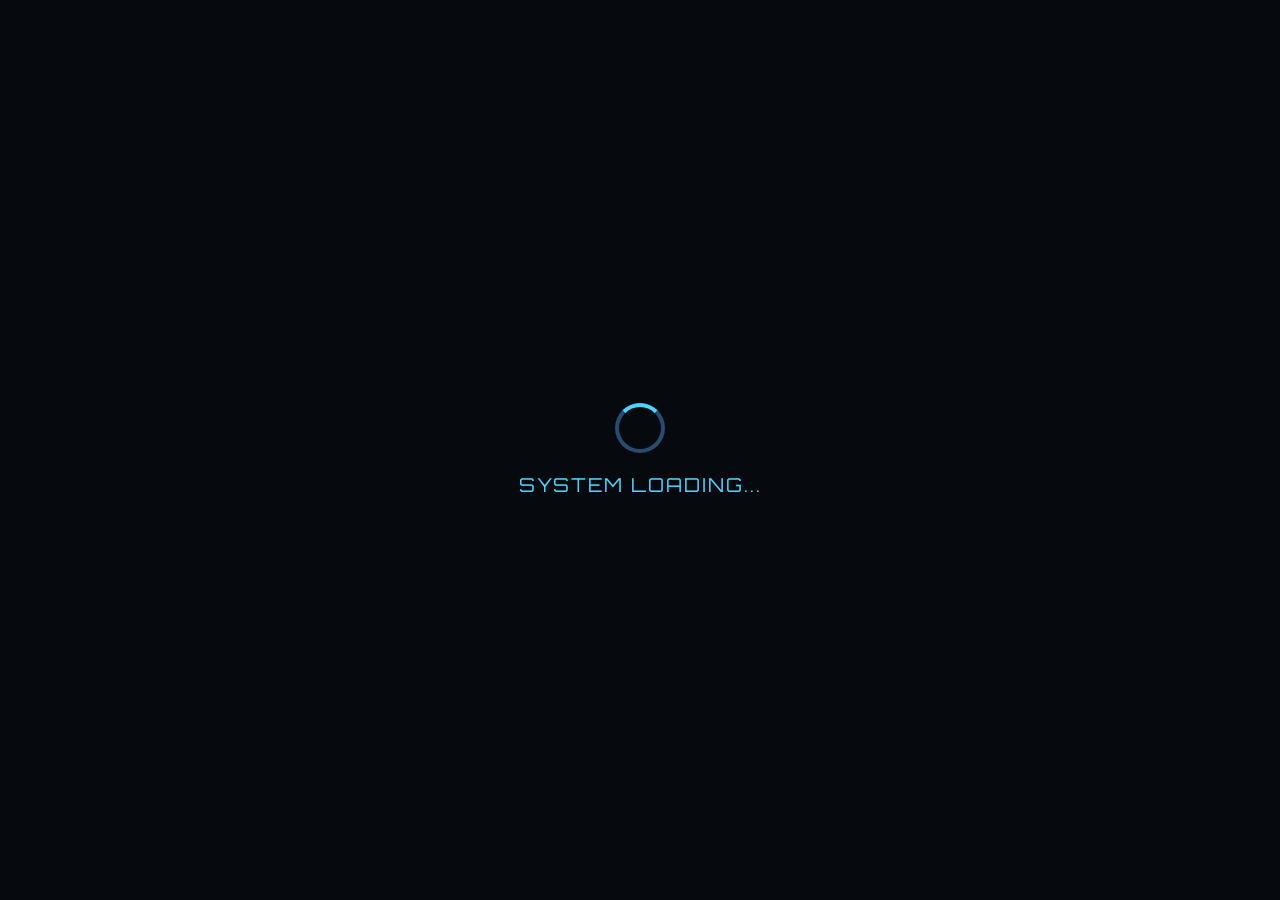
<file: index.html>
<!DOCTYPE html>
<html lang="id">
<head>
    <meta charset="UTF-8">
    <meta name="viewport" content="width=device-width, initial-scale=1.0, maximum-scale=1.0, user-scalable=no, viewport-fit=cover">
    <title>JHON338xDEVICES</title>
    <link href="https://cdnjs.cloudflare.com/ajax/libs/font-awesome/6.0.0/css/all.min.css" rel="stylesheet">
    <link href="https://fonts.googleapis.com/css2?family=Orbitron:wght@500;700;900&family=Rajdhani:wght@500;600;700&display=swap" rel="stylesheet">
    <link rel="stylesheet" href="css/style.css">
</head>
<body>

    <!-- LOADING SCREEN -->
    <div id="loading-screen">
        <div class="loader"></div>
        <div class="loading-text">SYSTEM LOADING...</div>
    </div>

    <!-- USERNAME MODAL -->
    <div id="username-modal">
        <div class="modal-content">
            <h3>ENTER USERNAME</h3>
            <input type="text" id="username-input" placeholder="Masukkan Nama Lu..." autocomplete="off" inputmode="text" enterkeyhint="done">
            <button id="save-username-btn">LANJUT</button>
        </div>
    </div>

    <!-- MAIN APP -->
    <div class="app-container" id="main-app">
        
        <!-- HEADER -->
        <header>
            <div class="header-title">JHON338x<span class="accent">DEVICES</span></div>
        </header>

        <main>
            <!-- USER CARD -->
            <div class="user-card">
                <div class="user-card-icon">
                    <i class="fas fa-fingerprint"></i>
                </div>
                <div class="user-card-info">
                    <h4>Welcome to JHON338xDEVICES</h4>
                    <p>Device Monitor System</p>
                    <h2 id="display-username">Guest</h2>
                </div>
                <div class="role-badge" id="edit-badge">Edit</div>
            </div>

            <!-- ANNOUNCEMENT MARQUEE -->
            <div class="announcement-box">
                <i class="fas fa-satellite-dish"></i>
                <marquee scrollamount="4" id="announcement-text">STATUS: ONLINE | Realtime Device Monitoring Aktif. Semua informasi ditampilkan secara langsung. | SYSTEM: JHON338xDEVICES</marquee>
            </div>

            <!-- VIDEO SECTION -->
            <div class="video-container">
                <div class="video-wrapper">
                    <video id="bg-video" autoplay loop muted playsinline>
                        <source src="assets/sample_video.mp4" type="video/mp4">
                    </video>
                </div>
                <!-- VIDEO CONTROLS -->
                <div class="video-controls">
                    <div class="control-item">
                        <span class="control-label"><i class="fas fa-droplet"></i> Blur</span>
                        <input type="range" id="blur-slider" min="0" max="10" value="5" step="0.5" class="slider">
                        <span id="blur-value" class="control-value">5</span>
                    </div>
                    <div class="control-item mute-control">
                        <span class="control-label"><i class="fas fa-wave-square"></i> Suara</span>
                        <button id="mute-toggle" class="mute-btn">MUTE</button>
                    </div>
                </div>
            </div>

            <!-- INFO DEVICE GRID -->
            <div class="section-title-wrapper">
                <div class="section-title">SYSTEM INFO</div>
            </div>

            <div class="info-grid">
                <div class="info-item">
                    <div class="info-icon"><i class="fas fa-battery-full"></i></div>
                    <div class="info-details">
                        <span class="info-label">Baterai</span>
                        <span class="info-value" id="battery-level">--%</span>
                        <span class="info-sub" id="battery-status"></span>
                    </div>
                </div>
                <div class="info-item">
                    <div class="info-icon"><i class="fas fa-clock"></i></div>
                    <div class="info-details">
                        <span class="info-label">Jam</span>
                        <span class="info-value" id="current-time">--:--:--</span>
                    </div>
                </div>
                <div class="info-item">
                    <div class="info-icon"><i class="fas fa-calendar-alt"></i></div>
                    <div class="info-details">
                        <span class="info-label">Tanggal</span>
                        <span class="info-value" id="current-date">---</span>
                    </div>
                </div>
                <div class="info-item">
                    <div class="info-icon"><i class="fas fa-signal"></i></div>
                    <div class="info-details">
                        <span class="info-label">Sinyal</span>
                        <span class="info-value" id="network-type">--</span>
                    </div>
                </div>
                <div class="info-item">
                    <div class="info-icon"><i class="fas fa-globe"></i></div>
                    <div class="info-details">
                        <span class="info-label">IP Address</span>
                        <span class="info-value" id="ip-address">Mendeteksi...</span>
                    </div>
                </div>
                <div class="info-item">
                    <div class="info-icon"><i class="fas fa-mobile-alt"></i></div>
                    <div class="info-details">
                        <span class="info-label">Tipe HP</span>
                        <span class="info-value" id="device-model">Mendeteksi...</span>
                    </div>
                </div>
                <div class="info-item">
                    <div class="info-icon"><i class="fas fa-tag"></i></div>
                    <div class="info-details">
                        <span class="info-label">Merek</span>
                        <span class="info-value" id="device-brand">Mendeteksi...</span>
                    </div>
                </div>
                <div class="info-item">
                    <div class="info-icon"><i class="fas fa-microchip"></i></div>
                    <div class="info-details">
                        <span class="info-label">OS / Versi</span>
                        <span class="info-value" id="os-version">Mendeteksi...</span>
                    </div>
                </div>
            </div>

            <!-- MENU TOOLS -->
            <div class="section-title-wrapper">
                <div class="section-title">TOOLS</div>
            </div>

            <div class="menu-grid">
                <div class="menu-item menu-item-full" onclick="window.location.href='tools.html'">
                    <div class="menu-icon-large">
                        <i class="fas fa-camera-retro"></i>
                    </div>
                    <div class="menu-details-full">
                        <span class="item-name">Device Tools</span>
                        <span class="item-sub">Kamera & File Manager</span>
                    </div>
                    <div class="menu-arrow">
                        <i class="fas fa-chevron-right"></i>
                    </div>
                </div>

                <div class="menu-item menu-item-full" onclick="window.location.href='alat.html'">
                    <div class="menu-icon-large">
                        <i class="fas fa-wand-magic-sparkles"></i>
                    </div>
                    <div class="menu-details-full">
                        <span class="item-name">Alat Generator</span>
                        <span class="item-sub">IQC, Dana, BRAT, FF & ML</span>
                    </div>
                    <div class="menu-arrow">
                        <i class="fas fa-chevron-right"></i>
                    </div>
                </div>

                <div class="menu-item menu-item-full" onclick="window.location.href='kalkulator.html'">
                    <div class="menu-icon-large">
                        <i class="fas fa-calculator"></i>
                    </div>
                    <div class="menu-details-full">
                        <span class="item-name">Kalkulator</span>
                        <span class="item-sub">Hitung dengan format Rupiah</span>
                    </div>
                    <div class="menu-arrow">
                        <i class="fas fa-chevron-right"></i>
                    </div>
                </div>

                <div class="menu-item menu-item-full" onclick="window.location.href='financial.html'">
                    <div class="menu-icon-large">
                        <i class="fas fa-wallet"></i>
                    </div>
                    <div class="menu-details-full">
                        <span class="item-name">Financial</span>
                        <span class="item-sub">Catat pemasukan, pengeluaran & nota</span>
                    </div>
                    <div class="menu-arrow">
                        <i class="fas fa-chevron-right"></i>
                    </div>
                </div>

                <div class="menu-item menu-item-full" onclick="window.location.href='pinterest.html'">
                    <div class="menu-icon-large">
                        <i class="fab fa-pinterest"></i>
                    </div>
                    <div class="menu-details-full">
                        <span class="item-name">Pinterest Search</span>
                        <span class="item-sub">Cari & download gambar HD</span>
                    </div>
                    <div class="menu-arrow">
                        <i class="fas fa-chevron-right"></i>
                    </div>
                </div>
            </div>

            <!-- FOOTER -->
            <footer>
                <p>Protected by <span>JHON338xDEVICES</span> System</p>
                <p class="dev-credit">DEV BY JHON338</p>
                <p>© 2026 All Rights Reserved</p>
            </footer>

        </main>
    </div>

    <script src="js/app.js"></script>
</body>
</html>
</file>
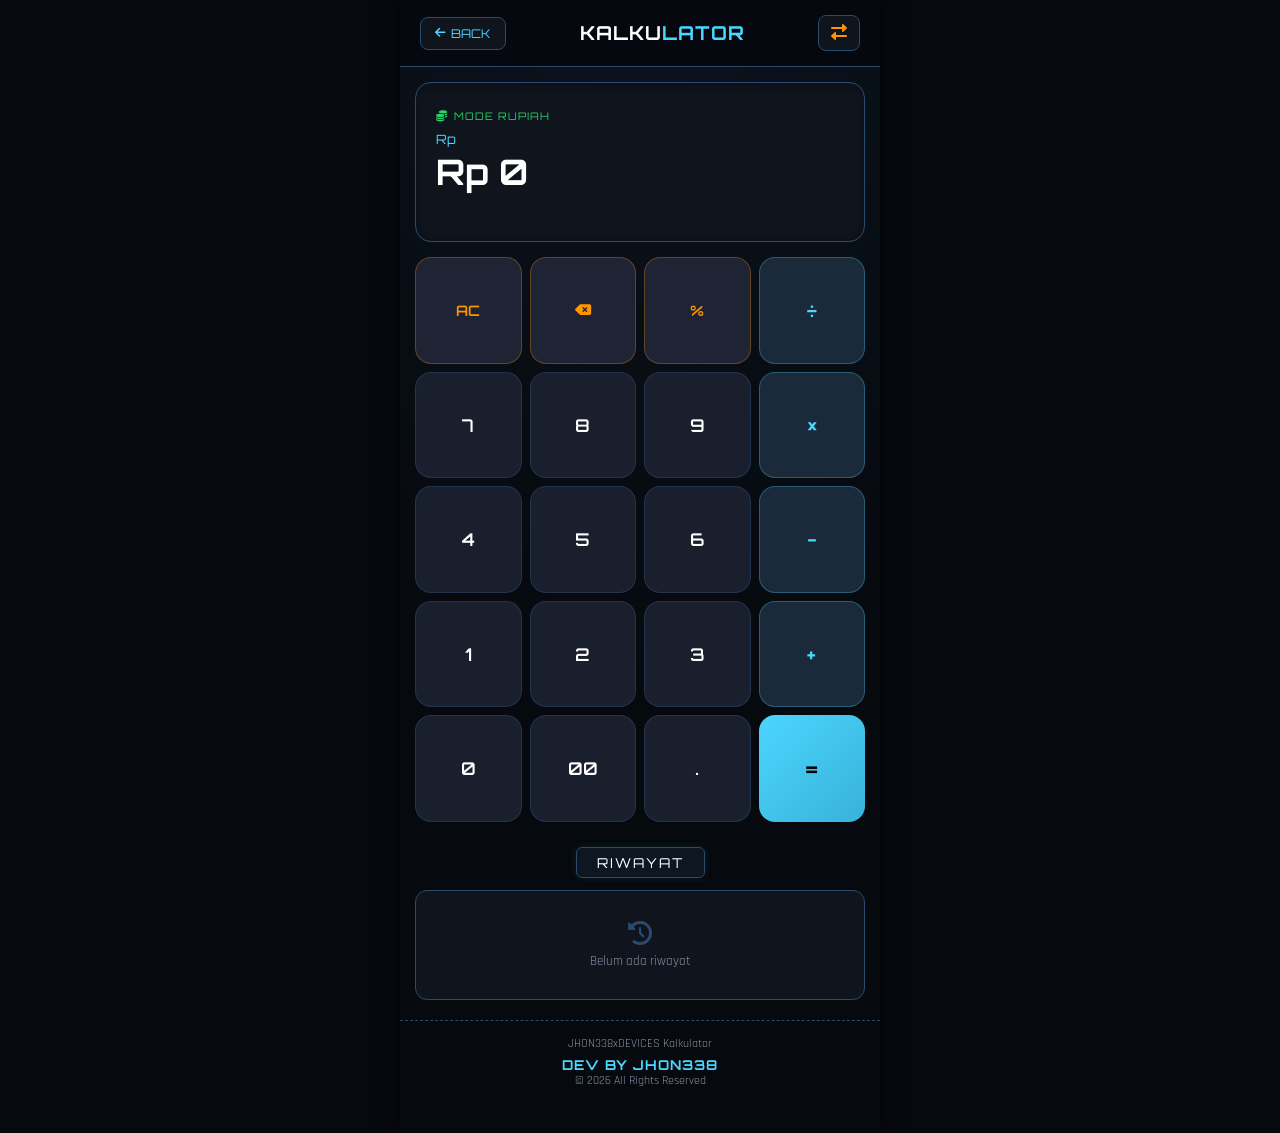
<file: kalkulator.html>
<!DOCTYPE html>
<html lang="id">
<head>
    <meta charset="UTF-8">
    <meta name="viewport" content="width=device-width, initial-scale=1.0, maximum-scale=1.0, user-scalable=no, viewport-fit=cover">
    <title>Kalkulator - JHON338xDEVICES</title>
    <link href="https://cdnjs.cloudflare.com/ajax/libs/font-awesome/6.0.0/css/all.min.css" rel="stylesheet">
    <link href="https://fonts.googleapis.com/css2?family=Orbitron:wght@500;700;900&family=Rajdhani:wght@500;600;700&display=swap" rel="stylesheet">
    <link rel="stylesheet" href="css/kalkulator.css">
</head>
<body>

    <div class="kalkulator-container">
        <!-- HEADER -->
        <header>
            <button class="back-btn" onclick="location.href='index.html'">
                <i class="fas fa-arrow-left"></i> BACK
            </button>
            <div class="header-title">KALKU<span class="accent">LATOR</span></div>
            <button class="mode-btn" id="mode-btn" onclick="toggleMode()">
                <i class="fas fa-exchange-alt"></i>
            </button>
        </header>

        <main>
            <!-- DISPLAY -->
            <div class="display-section">
                <div class="mode-indicator" id="mode-indicator">
                    <i class="fas fa-coins"></i> MODE RUPIAH
                </div>
                <div class="display-currency" id="display-currency">Rp</div>
                <div class="display-main" id="display-main">0</div>
                <div class="display-riwayat" id="display-riwayat"></div>
            </div>

            <!-- KEYPAD -->
            <div class="keypad">
                <!-- Baris 1 -->
                <button class="key key-func" onclick="clearAll()">AC</button>
                <button class="key key-func" onclick="deleteLast()">
                    <i class="fas fa-delete-left"></i>
                </button>
                <button class="key key-func" onclick="inputOperator('%')">%</button>
                <button class="key key-op" onclick="inputOperator('/')">÷</button>

                <!-- Baris 2 -->
                <button class="key key-num" onclick="inputNumber('7')">7</button>
                <button class="key key-num" onclick="inputNumber('8')">8</button>
                <button class="key key-num" onclick="inputNumber('9')">9</button>
                <button class="key key-op" onclick="inputOperator('*')">×</button>

                <!-- Baris 3 -->
                <button class="key key-num" onclick="inputNumber('4')">4</button>
                <button class="key key-num" onclick="inputNumber('5')">5</button>
                <button class="key key-num" onclick="inputNumber('6')">6</button>
                <button class="key key-op" onclick="inputOperator('-')">−</button>

                <!-- Baris 4 -->
                <button class="key key-num" onclick="inputNumber('1')">1</button>
                <button class="key key-num" onclick="inputNumber('2')">2</button>
                <button class="key key-num" onclick="inputNumber('3')">3</button>
                <button class="key key-op" onclick="inputOperator('+')">+</button>

                <!-- Baris 5 -->
                <button class="key key-num key-zero" onclick="inputNumber('0')">0</button>
                <button class="key key-num" onclick="inputNumber('00')">00</button>
                <button class="key key-num" onclick="inputDot()">.</button>
                <button class="key key-equal" onclick="calculate()">=</button>
            </div>

            <!-- RIWAYAT -->
            <div class="section-title-wrapper">
                <div class="section-title">RIWAYAT</div>
            </div>
            <div class="riwayat-container" id="riwayat-container">
                <div id="riwayat-list" class="riwayat-list">
                    <div class="riwayat-empty">
                        <i class="fas fa-history"></i>
                        <p>Belum ada riwayat</p>
                    </div>
                </div>
                <button class="clear-riwayat-btn" id="clear-riwayat-btn" onclick="clearRiwayat()" style="display:none;">
                    <i class="fas fa-trash-alt"></i> Hapus Riwayat
                </button>
            </div>

        </main>

        <footer>
            <p>JHON338xDEVICES Kalkulator</p>
            <p class="dev-credit">DEV BY JHON338</p>
            <p>© 2026 All Rights Reserved</p>
        </footer>
    </div>

    <script src="js/kalkulator.js"></script>
</body>
</html>
</file>
<file: css/style.css>
/* ========================================
   JHON338xDEVICES - Tema Dark Tech
   ======================================== */

:root {
    --bg-color: #06090e;
    --card-bg: #0f141d;
    --accent-blue: #4bd5ff;
    --accent-red: #ff3333;
    --text-main: #ffffff;
    --text-sub: #8a93a6;
    --border-tech: #2a4b6e;
}

* {
    margin: 0;
    padding: 0;
    box-sizing: border-box;
    -webkit-tap-highlight-color: transparent;
    -webkit-user-select: none;
    user-select: none;
}

body {
    background-color: var(--bg-color);
    color: var(--text-main);
    font-family: 'Rajdhani', sans-serif;
    display: flex;
    justify-content: center;
    min-height: 100vh;
}

/* ========== LOADING SCREEN ========== */
#loading-screen {
    position: fixed;
    top: 0;
    left: 0;
    width: 100%;
    height: 100vh;
    background-color: var(--bg-color);
    display: flex;
    flex-direction: column;
    justify-content: center;
    align-items: center;
    z-index: 9999;
}

.loader {
    width: 50px;
    height: 50px;
    border: 4px solid var(--border-tech);
    border-top: 4px solid var(--accent-blue);
    border-radius: 50%;
    animation: spin 1s linear infinite;
    margin-bottom: 20px;
}

.loading-text {
    font-family: 'Orbitron', sans-serif;
    font-size: 1.2rem;
    color: var(--accent-blue);
    letter-spacing: 2px;
    animation: pulse 1.5s infinite;
}

@keyframes spin {
    0% { transform: rotate(0deg); }
    100% { transform: rotate(360deg); }
}

@keyframes pulse {
    0% { opacity: 0.5; }
    50% { opacity: 1; }
    100% { opacity: 0.5; }
}

/* ========== USERNAME MODAL ========== */
#username-modal {
    position: fixed;
    top: 0;
    left: 0;
    width: 100%;
    height: 100vh;
    background-color: rgba(6, 9, 14, 0.95);
    display: none;
    justify-content: center;
    align-items: center;
    z-index: 9000;
    backdrop-filter: blur(5px);
}

.modal-content {
    background-color: var(--card-bg);
    padding: 25px;
    border-radius: 12px;
    border: 1px solid var(--border-tech);
    text-align: center;
    width: 85%;
    max-width: 320px;
    box-shadow: 0 0 20px rgba(75, 213, 255, 0.2);
}

.modal-content h3 {
    font-family: 'Orbitron', sans-serif;
    color: var(--accent-blue);
    margin-bottom: 15px;
    letter-spacing: 1px;
}

.modal-content input {
    width: 100%;
    padding: 12px;
    margin-bottom: 15px;
    background-color: var(--bg-color);
    border: 1px solid var(--border-tech);
    color: var(--text-main);
    border-radius: 8px;
    font-family: 'Rajdhani', sans-serif;
    font-size: 1rem;
    outline: none;
    text-align: center;
}

.modal-content input:focus {
    border-color: var(--accent-blue);
}

.modal-content button {
    background-color: var(--accent-blue);
    color: #000;
    border: none;
    padding: 12px;
    border-radius: 8px;
    font-family: 'Orbitron', sans-serif;
    font-weight: bold;
    font-size: 1rem;
    cursor: pointer;
    width: 100%;
    transition: 0.2s;
}

.modal-content button:active {
    transform: scale(0.95);
}

/* ========== MAIN APP ========== */
.app-container {
    width: 100%;
    max-width: 480px;
    min-height: 100vh;
    background-color: var(--bg-color);
    position: relative;
    box-shadow: 0 0 20px rgba(0,0,0,0.8);
    display: none;
    padding-bottom: 40px;
    background-image: radial-gradient(circle at 50% 0%, rgba(42, 75, 110, 0.15), transparent 60%);
}

/* ========== HEADER ========== */
header {
    display: flex;
    justify-content: center;
    align-items: center;
    padding: 15px 20px;
    border-bottom: 1px solid var(--border-tech);
    background-color: rgba(6, 9, 14, 0.95);
    position: sticky;
    top: 0;
    z-index: 100;
    backdrop-filter: blur(10px);
}

.header-title {
    font-family: 'Orbitron', sans-serif;
    font-size: 1.3rem;
    font-weight: 700;
    letter-spacing: 1px;
    text-transform: uppercase;
}

.header-title .accent {
    color: var(--accent-blue);
}

/* ========== MAIN ========== */
main {
    padding: 15px;
}

/* ========== USER CARD ========== */
.user-card {
    background-color: var(--card-bg);
    border: 1px solid var(--border-tech);
    border-radius: 12px;
    padding: 15px;
    display: flex;
    align-items: center;
    gap: 15px;
    margin-bottom: 15px;
    box-shadow: 0 4px 10px rgba(0,0,0,0.3);
}

.user-card-icon {
    width: 55px;
    height: 55px;
    border-radius: 8px;
    border: 1px solid var(--accent-blue);
    background-color: #0b101a;
    display: flex;
    justify-content: center;
    align-items: center;
    font-size: 1.8rem;
    color: var(--accent-blue);
}

.user-card-info h4 {
    font-family: 'Orbitron', sans-serif;
    font-size: 0.6rem;
    color: #d4af37;
    text-transform: uppercase;
    letter-spacing: 1px;
    margin-bottom: 3px;
}

.user-card-info h2 {
    font-size: 1.2rem;
    font-weight: 700;
    color: #fff;
}

.user-card-info p {
    font-size: 0.8rem;
    color: var(--text-sub);
}

.role-badge {
    margin-left: auto;
    background-color: #1e2433;
    padding: 4px 10px;
    border-radius: 6px;
    font-size: 0.75rem;
    font-weight: 700;
    border: 1px solid var(--border-tech);
    color: #fff;
    cursor: pointer;
}

/* ========== ANNOUNCEMENT ========== */
.announcement-box {
    background-color: rgba(42, 75, 110, 0.1);
    border: 1px solid var(--border-tech);
    border-radius: 8px;
    padding: 10px 15px;
    display: flex;
    align-items: center;
    gap: 10px;
    margin-bottom: 20px;
}

.announcement-box i {
    color: var(--accent-blue);
    font-size: 1rem;
    animation: pulse 2s infinite;
}

.announcement-box marquee {
    font-size: 0.85rem;
    color: var(--text-main);
    font-weight: 500;
    letter-spacing: 0.5px;
}

/* ========== SECTION TITLE ========== */
.section-title-wrapper {
    display: flex;
    justify-content: center;
    align-items: center;
    margin-bottom: 18px;
    margin-top: 5px;
}

.section-title {
    font-family: 'Orbitron', sans-serif;
    font-size: 1rem;
    color: var(--text-main);
    text-transform: uppercase;
    letter-spacing: 2px;
    border: 1px solid var(--border-tech);
    padding: 6px 20px;
    border-radius: 6px;
    background-color: rgba(42, 75, 110, 0.2);
    box-shadow: 0 0 10px rgba(75, 213, 255, 0.1);
}

/* ========== VIDEO SECTION ========== */
.video-container {
    background-color: var(--card-bg);
    border: 1px solid var(--border-tech);
    border-radius: 12px;
    overflow: hidden;
    margin-bottom: 20px;
    box-shadow: 0 4px 10px rgba(0,0,0,0.3);
}

.video-wrapper {
    width: 100%;
    aspect-ratio: 16 / 9;
    overflow: hidden;
}

.video-wrapper video {
    width: 100%;
    height: 100%;
    object-fit: cover;
    filter: blur(5px);
    transition: filter 0.15s ease;
}

.video-controls {
    padding: 10px 15px;
    display: flex;
    flex-direction: column;
    gap: 8px;
    background-color: rgba(15, 20, 29, 0.9);
}

.control-item {
    display: flex;
    align-items: center;
    gap: 10px;
}

.control-label {
    font-size: 0.8rem;
    color: var(--text-sub);
    min-width: 55px;
    display: flex;
    align-items: center;
    gap: 5px;
}

.control-label i {
    color: var(--accent-blue);
    font-size: 0.8rem;
}

.slider {
    flex: 1;
    height: 4px;
    -webkit-appearance: none;
    appearance: none;
    background: var(--border-tech);
    border-radius: 4px;
    outline: none;
}

.slider::-webkit-slider-thumb {
    -webkit-appearance: none;
    width: 18px;
    height: 18px;
    background: var(--accent-blue);
    border-radius: 50%;
    box-shadow: 0 0 8px rgba(75, 213, 255, 0.5);
    cursor: pointer;
}

.control-value {
    font-family: 'Orbitron', sans-serif;
    font-size: 0.8rem;
    color: var(--accent-blue);
    min-width: 20px;
    text-align: center;
}

.mute-btn {
    background-color: rgba(42, 75, 110, 0.3);
    border: 1px solid var(--border-tech);
    color: var(--text-main);
    padding: 6px 14px;
    border-radius: 6px;
    font-family: 'Orbitron', sans-serif;
    font-size: 0.75rem;
    cursor: pointer;
    transition: 0.2s;
}

.mute-btn:active {
    background-color: var(--accent-blue);
    color: #000;
}

/* ========== INFO GRID ========== */
.info-grid {
    display: grid;
    grid-template-columns: repeat(2, 1fr);
    gap: 12px;
    margin-bottom: 20px;
}

.info-item {
    background-color: var(--card-bg);
    border: 1px solid var(--border-tech);
    border-radius: 8px;
    padding: 12px;
    display: flex;
    align-items: center;
    gap: 10px;
    box-shadow: 0 2px 8px rgba(0,0,0,0.2);
}

.info-icon {
    width: 38px;
    height: 38px;
    display: flex;
    justify-content: center;
    align-items: center;
    border: 1px solid var(--border-tech);
    border-radius: 6px;
    background-color: rgba(75, 213, 255, 0.05);
    color: var(--accent-blue);
    font-size: 1rem;
    flex-shrink: 0;
}

.info-details {
    display: flex;
    flex-direction: column;
}

.info-label {
    font-size: 0.7rem;
    color: var(--text-sub);
    text-transform: uppercase;
    letter-spacing: 0.5px;
}

.info-value {
    font-family: 'Orbitron', sans-serif;
    font-size: 0.9rem;
    font-weight: 700;
    color: #fff;
}

.info-sub {
    font-size: 0.7rem;
    color: var(--accent-blue);
    margin-top: 2px;
}

/* ========== MENU GRID ========== */
.menu-grid {
    display: grid;
    grid-template-columns: 1fr;
    gap: 12px;
    margin-bottom: 20px;
}

/* FULL CARD MENU ITEM */
.menu-item-full {
    background-color: var(--card-bg);
    border: 1.5px solid var(--border-tech);
    border-radius: 12px;
    padding: 18px 16px;
    display: flex;
    align-items: center;
    gap: 15px;
    box-shadow: 0 4px 12px rgba(0,0,0,0.3);
    cursor: pointer;
    transition: all 0.2s ease;
    position: relative;
    overflow: hidden;
}

.menu-item-full::before {
    content: '';
    position: absolute;
    top: 0;
    left: 0;
    width: 4px;
    height: 100%;
    background: var(--accent-blue);
    border-radius: 0 4px 4px 0;
}

.menu-item-full:active {
    transform: scale(0.97);
    border-color: var(--accent-blue);
    box-shadow: 0 0 20px rgba(75, 213, 255, 0.3);
    background-color: rgba(15, 20, 29, 0.95);
}

.menu-icon-large {
    width: 50px;
    height: 50px;
    display: flex;
    justify-content: center;
    align-items: center;
    border: 1px solid var(--border-tech);
    border-radius: 10px;
    background-color: rgba(75, 213, 255, 0.08);
    color: var(--accent-blue);
    font-size: 1.4rem;
    flex-shrink: 0;
}

.menu-details-full {
    display: flex;
    flex-direction: column;
    gap: 3px;
    flex: 1;
}

.menu-details-full .item-name {
    font-size: 1rem;
    font-weight: 700;
    color: #fff;
    letter-spacing: 0.5px;
}

.menu-details-full .item-sub {
    font-size: 0.75rem;
    color: var(--text-sub);
    line-height: 1.3;
}

.menu-arrow {
    color: var(--accent-blue);
    font-size: 1.1rem;
    flex-shrink: 0;
    animation: arrowPulse 2s infinite;
}

@keyframes arrowPulse {
    0%, 100% { opacity: 0.6; transform: translateX(0); }
    50% { opacity: 1; transform: translateX(3px); }
}

/* ========== FOOTER ========== */
footer {
    text-align: center;
    margin-top: 10px;
    padding-top: 20px;
    border-top: 1px dashed var(--border-tech);
    color: var(--text-sub);
    font-size: 0.75rem;
}

footer span {
    color: var(--accent-blue);
    font-family: 'Orbitron', sans-serif;
    font-weight: bold;
}

.dev-credit {
    color: var(--accent-blue);
    font-family: 'Orbitron', sans-serif;
    font-weight: bold;
    font-size: 0.85rem;
    margin-top: 8px;
    margin-bottom: 8px;
    letter-spacing: 1px;
}
</file>
<file: css/kalkulator.css>
/* ========================================
   KALKULATOR.CSS - JHON338xDEVICES
   ======================================== */

:root {
    --bg-color: #06090e;
    --card-bg: #0f141d;
    --accent-blue: #4bd5ff;
    --accent-green: #25D366;
    --accent-red: #ff3333;
    --accent-orange: #ff9500;
    --text-main: #ffffff;
    --text-sub: #8a93a6;
    --border-tech: #2a4b6e;
}

* {
    margin: 0;
    padding: 0;
    box-sizing: border-box;
    -webkit-tap-highlight-color: transparent;
    -webkit-user-select: none;
    user-select: none;
}

body {
    background-color: var(--bg-color);
    color: var(--text-main);
    font-family: 'Rajdhani', sans-serif;
    display: flex;
    justify-content: center;
    min-height: 100vh;
}

.kalkulator-container {
    width: 100%;
    max-width: 480px;
    min-height: 100vh;
    background-color: var(--bg-color);
    position: relative;
    box-shadow: 0 0 20px rgba(0,0,0,0.8);
    padding-bottom: 30px;
    background-image: radial-gradient(circle at 50% 0%, rgba(42, 75, 110, 0.15), transparent 60%);
}

/* ========== HEADER ========== */
header {
    display: flex;
    align-items: center;
    justify-content: space-between;
    padding: 15px 20px;
    border-bottom: 1px solid var(--border-tech);
    background-color: rgba(6, 9, 14, 0.95);
    position: sticky;
    top: 0;
    z-index: 100;
    backdrop-filter: blur(10px);
}

.back-btn {
    background-color: var(--card-bg);
    border: 1px solid var(--border-tech);
    color: var(--accent-blue);
    padding: 8px 14px;
    border-radius: 8px;
    font-family: 'Orbitron', sans-serif;
    font-size: 0.75rem;
    cursor: pointer;
    display: flex;
    align-items: center;
    gap: 5px;
    transition: 0.2s;
}

.back-btn:active {
    background-color: var(--accent-blue);
    color: #000;
}

.header-title {
    font-family: 'Orbitron', sans-serif;
    font-size: 1.2rem;
    font-weight: 700;
    letter-spacing: 1px;
    text-transform: uppercase;
}

.header-title .accent {
    color: var(--accent-blue);
}

.mode-btn {
    background-color: var(--card-bg);
    border: 1px solid var(--border-tech);
    color: var(--accent-orange);
    padding: 8px 12px;
    border-radius: 8px;
    font-size: 1rem;
    cursor: pointer;
    transition: 0.2s;
}

.mode-btn:active {
    background-color: var(--accent-orange);
    color: #000;
}

/* ========== DISPLAY ========== */
.display-section {
    background-color: var(--card-bg);
    border: 1px solid var(--border-tech);
    border-radius: 16px;
    margin: 15px;
    padding: 20px;
    min-height: 160px;
    display: flex;
    flex-direction: column;
    justify-content: flex-end;
    box-shadow: inset 0 2px 8px rgba(0,0,0,0.3);
}

.mode-indicator {
    font-family: 'Orbitron', sans-serif;
    font-size: 0.65rem;
    color: var(--accent-green);
    letter-spacing: 1px;
    margin-bottom: 8px;
    display: flex;
    align-items: center;
    gap: 6px;
}

.mode-indicator i {
    font-size: 0.7rem;
}

.display-currency {
    font-family: 'Orbitron', sans-serif;
    font-size: 0.8rem;
    color: var(--accent-blue);
    margin-bottom: 4px;
}

.display-main {
    font-family: 'Orbitron', sans-serif;
    font-size: 2.2rem;
    font-weight: 700;
    color: var(--text-main);
    word-break: break-all;
    line-height: 1.2;
    min-height: 42px;
    overflow-wrap: anywhere;
}

.display-riwayat {
    font-size: 0.85rem;
    color: var(--text-sub);
    margin-top: 8px;
    min-height: 20px;
    text-align: right;
}

/* ========== KEYPAD ========== */
.keypad {
    display: grid;
    grid-template-columns: repeat(4, 1fr);
    gap: 8px;
    padding: 0 15px;
    margin-bottom: 25px;
}

.key {
    aspect-ratio: 1;
    border-radius: 16px;
    border: 1px solid var(--border-tech);
    font-family: 'Orbitron', sans-serif;
    font-size: 1.1rem;
    font-weight: 600;
    cursor: pointer;
    transition: all 0.15s ease;
    display: flex;
    align-items: center;
    justify-content: center;
    background-color: var(--card-bg);
    color: var(--text-main);
}

.key:active {
    transform: scale(0.9);
}

.key-num {
    background-color: #1a1f2e;
    border-color: rgba(42, 75, 110, 0.5);
}

.key-num:active {
    background-color: #2a3040;
    border-color: var(--accent-blue);
}

.key-func {
    background-color: #1e2433;
    color: var(--accent-orange);
    font-size: 0.9rem;
    border-color: rgba(255, 149, 0, 0.3);
}

.key-func:active {
    background-color: var(--accent-orange);
    color: #000;
}

.key-op {
    background-color: #1a2a3a;
    color: var(--accent-blue);
    font-size: 1.2rem;
    border-color: rgba(75, 213, 255, 0.3);
}

.key-op:active {
    background-color: var(--accent-blue);
    color: #000;
}

.key-equal {
    background: linear-gradient(135deg, var(--accent-blue), #38b2d9);
    color: #000;
    font-size: 1.3rem;
    border: none;
}

.key-equal:active {
    background: linear-gradient(135deg, #38b2d9, var(--accent-blue));
    box-shadow: 0 0 20px rgba(75, 213, 255, 0.5);
}

/* ========== SECTION TITLE ========== */
.section-title-wrapper {
    display: flex;
    justify-content: center;
    align-items: center;
    margin-bottom: 12px;
    padding: 0 15px;
}

.section-title {
    font-family: 'Orbitron', sans-serif;
    font-size: 0.85rem;
    color: var(--text-main);
    text-transform: uppercase;
    letter-spacing: 2px;
    border: 1px solid var(--border-tech);
    padding: 6px 20px;
    border-radius: 6px;
    background-color: rgba(42, 75, 110, 0.2);
    box-shadow: 0 0 10px rgba(75, 213, 255, 0.1);
}

/* ========== RIWAYAT ========== */
.riwayat-container {
    margin: 0 15px;
    background-color: var(--card-bg);
    border: 1px solid var(--border-tech);
    border-radius: 12px;
    padding: 10px;
    min-height: 80px;
    max-height: 250px;
    overflow-y: auto;
}

.riwayat-list {
    display: flex;
    flex-direction: column;
    gap: 6px;
}

.riwayat-empty {
    display: flex;
    flex-direction: column;
    align-items: center;
    justify-content: center;
    padding: 20px;
    color: var(--text-sub);
    gap: 8px;
}

.riwayat-empty i {
    font-size: 1.5rem;
    color: var(--border-tech);
}

.riwayat-empty p {
    font-size: 0.8rem;
}

.riwayat-item {
    display: flex;
    justify-content: space-between;
    align-items: center;
    padding: 8px 12px;
    background-color: rgba(15, 20, 29, 0.6);
    border-radius: 8px;
    border: 1px solid rgba(42, 75, 110, 0.2);
    cursor: pointer;
    transition: 0.2s;
}

.riwayat-item:active {
    border-color: var(--accent-blue);
    background-color: rgba(75, 213, 255, 0.05);
}

.riwayat-kalkulasi {
    font-size: 0.75rem;
    color: var(--text-sub);
}

.riwayat-hasil {
    font-family: 'Orbitron', sans-serif;
    font-size: 0.85rem;
    color: var(--accent-blue);
    font-weight: 600;
}

.clear-riwayat-btn {
    width: 100%;
    background-color: transparent;
    border: 1px solid rgba(255, 51, 51, 0.3);
    color: var(--accent-red);
    padding: 8px;
    border-radius: 8px;
    font-family: 'Orbitron', sans-serif;
    font-size: 0.7rem;
    cursor: pointer;
    display: flex;
    align-items: center;
    justify-content: center;
    gap: 6px;
    margin-top: 10px;
    transition: 0.2s;
}

.clear-riwayat-btn:active {
    background-color: var(--accent-red);
    color: #fff;
}

/* ========== FOOTER ========== */
footer {
    text-align: center;
    margin-top: 20px;
    padding: 15px 20px;
    border-top: 1px dashed var(--border-tech);
    color: var(--text-sub);
    font-size: 0.75rem;
}

.dev-credit {
    color: var(--accent-blue);
    font-family: 'Orbitron', sans-serif;
    font-weight: bold;
    font-size: 0.85rem;
    margin-top: 5px;
    letter-spacing: 1px;
}

/* ========== SCROLLBAR ========== */
.riwayat-container::-webkit-scrollbar {
    width: 4px;
}

.riwayat-container::-webkit-scrollbar-track {
    background: transparent;
}

.riwayat-container::-webkit-scrollbar-thumb {
    background: var(--border-tech);
    border-radius: 4px;
}
</file>
